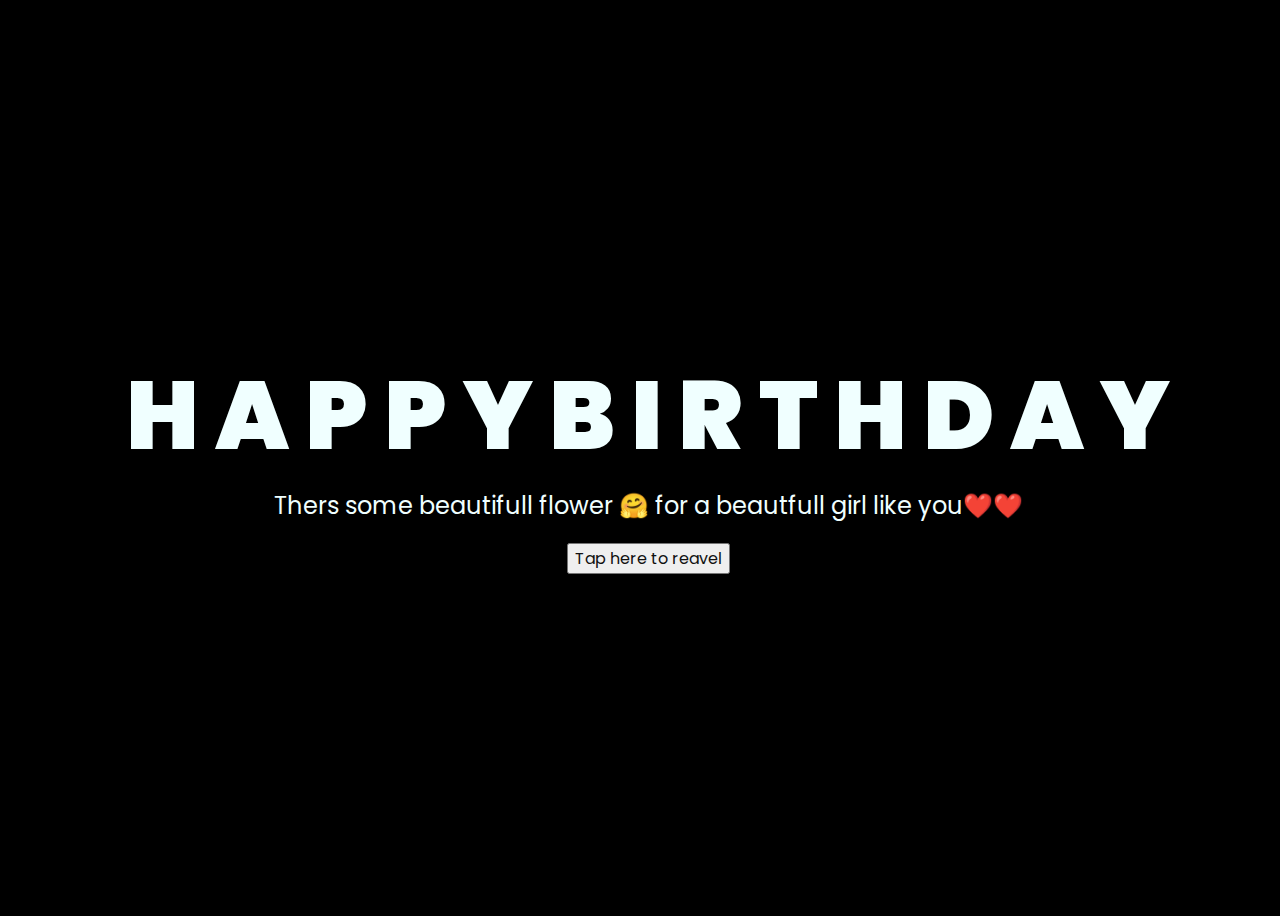
<file: index.html>
<!DOCTYPE html>
<html lang="en">
<head>
    <meta charset="UTF-8">
    <meta http-equiv="X-UA-Compatible" content="IE=edge">
    <meta name="viewport" content="width=device-width, initial-scale=1.0">
    <link rel="stylesheet" href="css/style.css">
    <link rel="icon" href="img/flowers.png" type="image/x-icon">
    <title>Flowers</title>
</head>
<body>
    <div class="greetings">
   
        <span>H</span>
        <span>A</span>
        <span>P</span>
        <span>P</span>
        <span>Y</span>
        <span>B</span>
        <span>I</span>
        <span>R</span>
        <span>T</span>
        <span>H</span>
        <span>D</span>
        <span>A</span>
        <span>Y</span>
        
    </div>
    <div class="description">
        <span>Thers some beautifull flower 🤗 for a beautfull girl like you❤️❤️</span>
    </div>
    <div class="button">
        <button>
            <a href="flower.html">Tap here to reavel</a>
        </button>
        
    </div>
</body>
</html>
</file>
<file: css/style.css>
@import url('https://fonts.googleapis.com/css2?family=Poppins:ital,wght@0,500;1,900&display=swap');
*{
    font-family: 'Poppins',cursive;
}
body{
    color: azure;
    width: 100%;
    height: 100vh;
    display: flex;
    flex-direction: column;
    align-items: center;
    justify-content: center;
    background-color: black;
}
.greetings{
    font-size: 6rem;
    font-weight: 900;
}
.greetings > span{
    animation: glow 2.5s ease-in-out infinite;
}
@keyframes glow{
    0%, 100%{
        color: #fff;
        text-shadow: 0 0 12px #39c6d6, 0 0 50px #39c6d6, 0 0 100px #39c6d6;
    }
    10%, 90%{
        color: #111;
        text-shadow: none;
    }
}
.greetings > span:nth-child(2){
    animation-delay: .2s ;
}
.greetings > span:nth-child(3){
    animation-delay: .4s ;
}
.greetings > span:nth-child(4){
    animation-delay: .6s;
}
.greetings > span:nth-child(5){
    animation-delay: .8s;
}

.description{
    font-size: 1.5rem;
    margin-bottom: 20px;
}

.button a{
    text-decoration: none;
    font-size: 1rem;
    color: #111;
}

@media screen and (max-width:574px){
    .greetings{
        display: block;
        font-size: 3rem;
        font-weight: 500;
        text-align: center;
    }
    .description{
        font-size: 1rem;
    }
    
    .button a{
        font-size: .5rem;
    }
}
.message-container {
    text-align: center;
    margin-top: 20px;
    margin-bottom: 20px;
}

.message-text {
    font-size: 24px;
    color: #fff;
    font-family: 'Arial', sans-serif;
    background-color: rgba(0, 0, 0, 0.5);
    padding: 10px 20px;
    border-radius: 10px;
}
</file>
